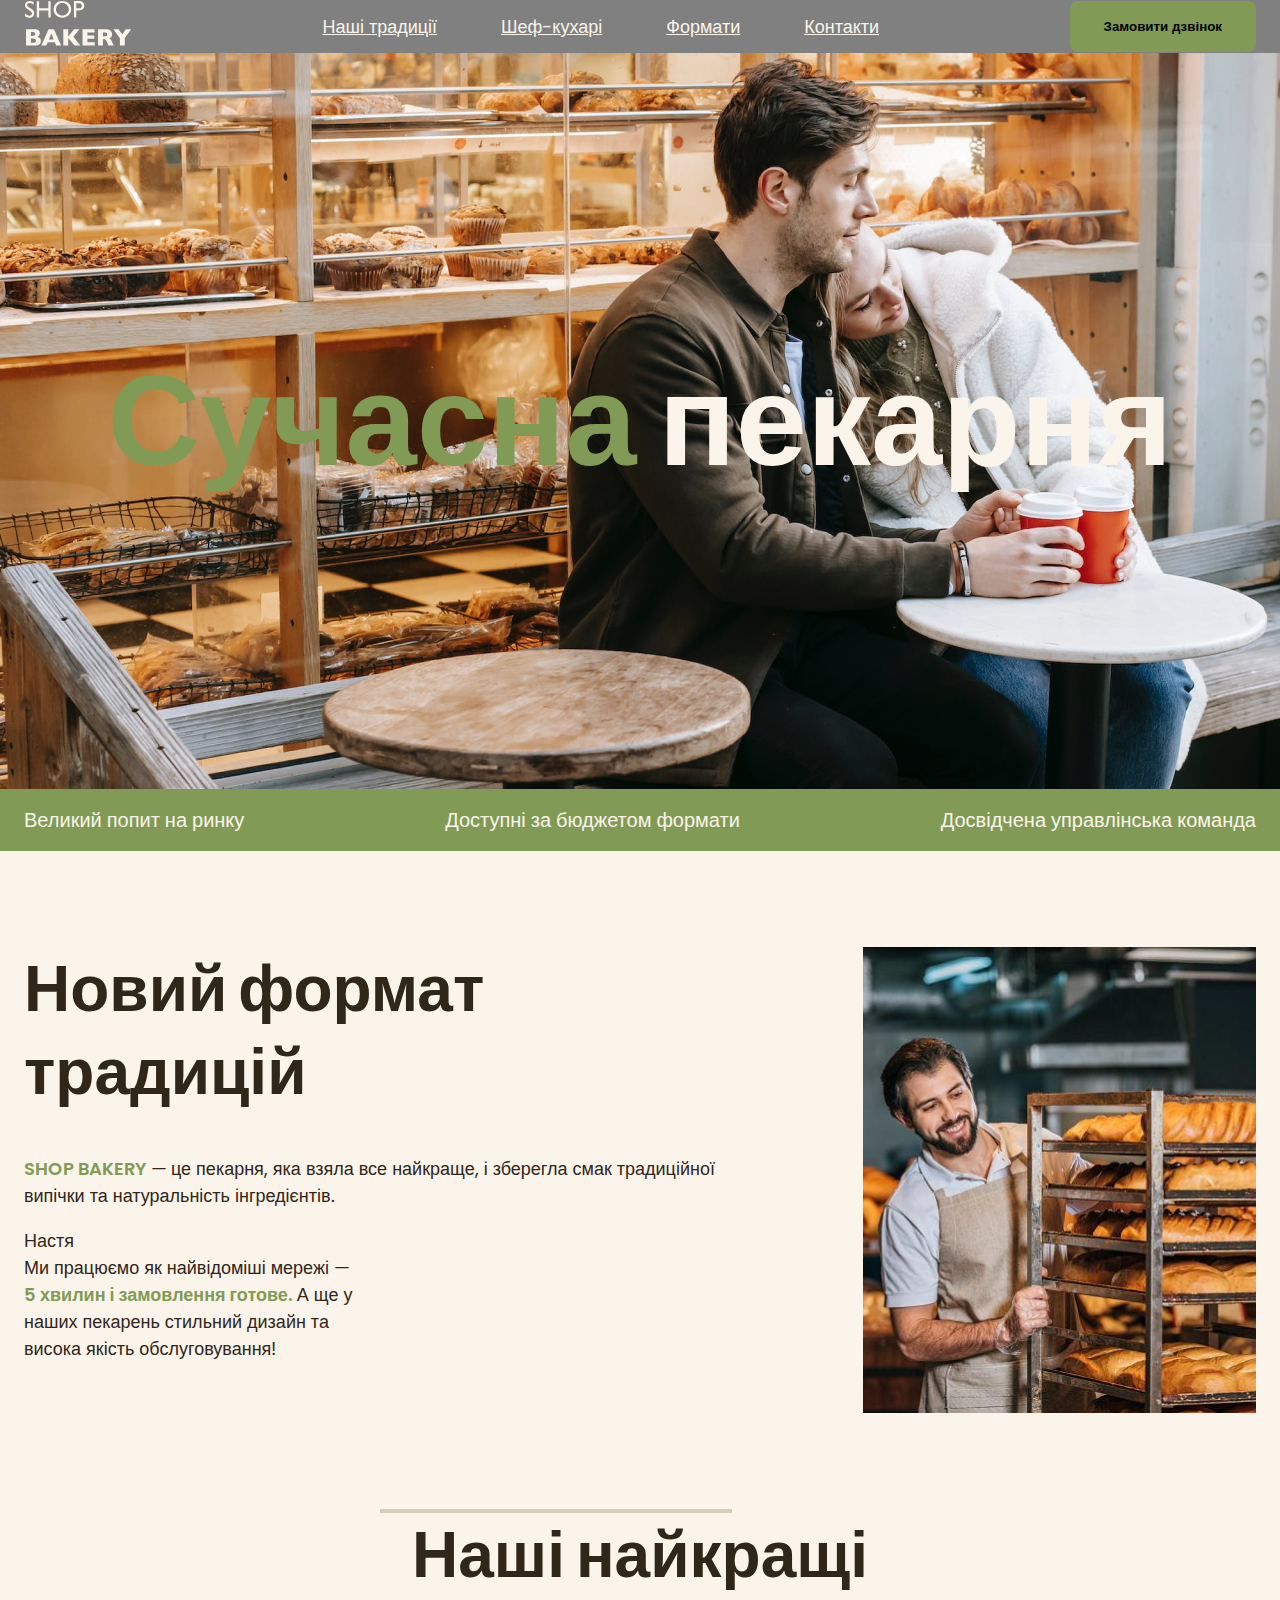
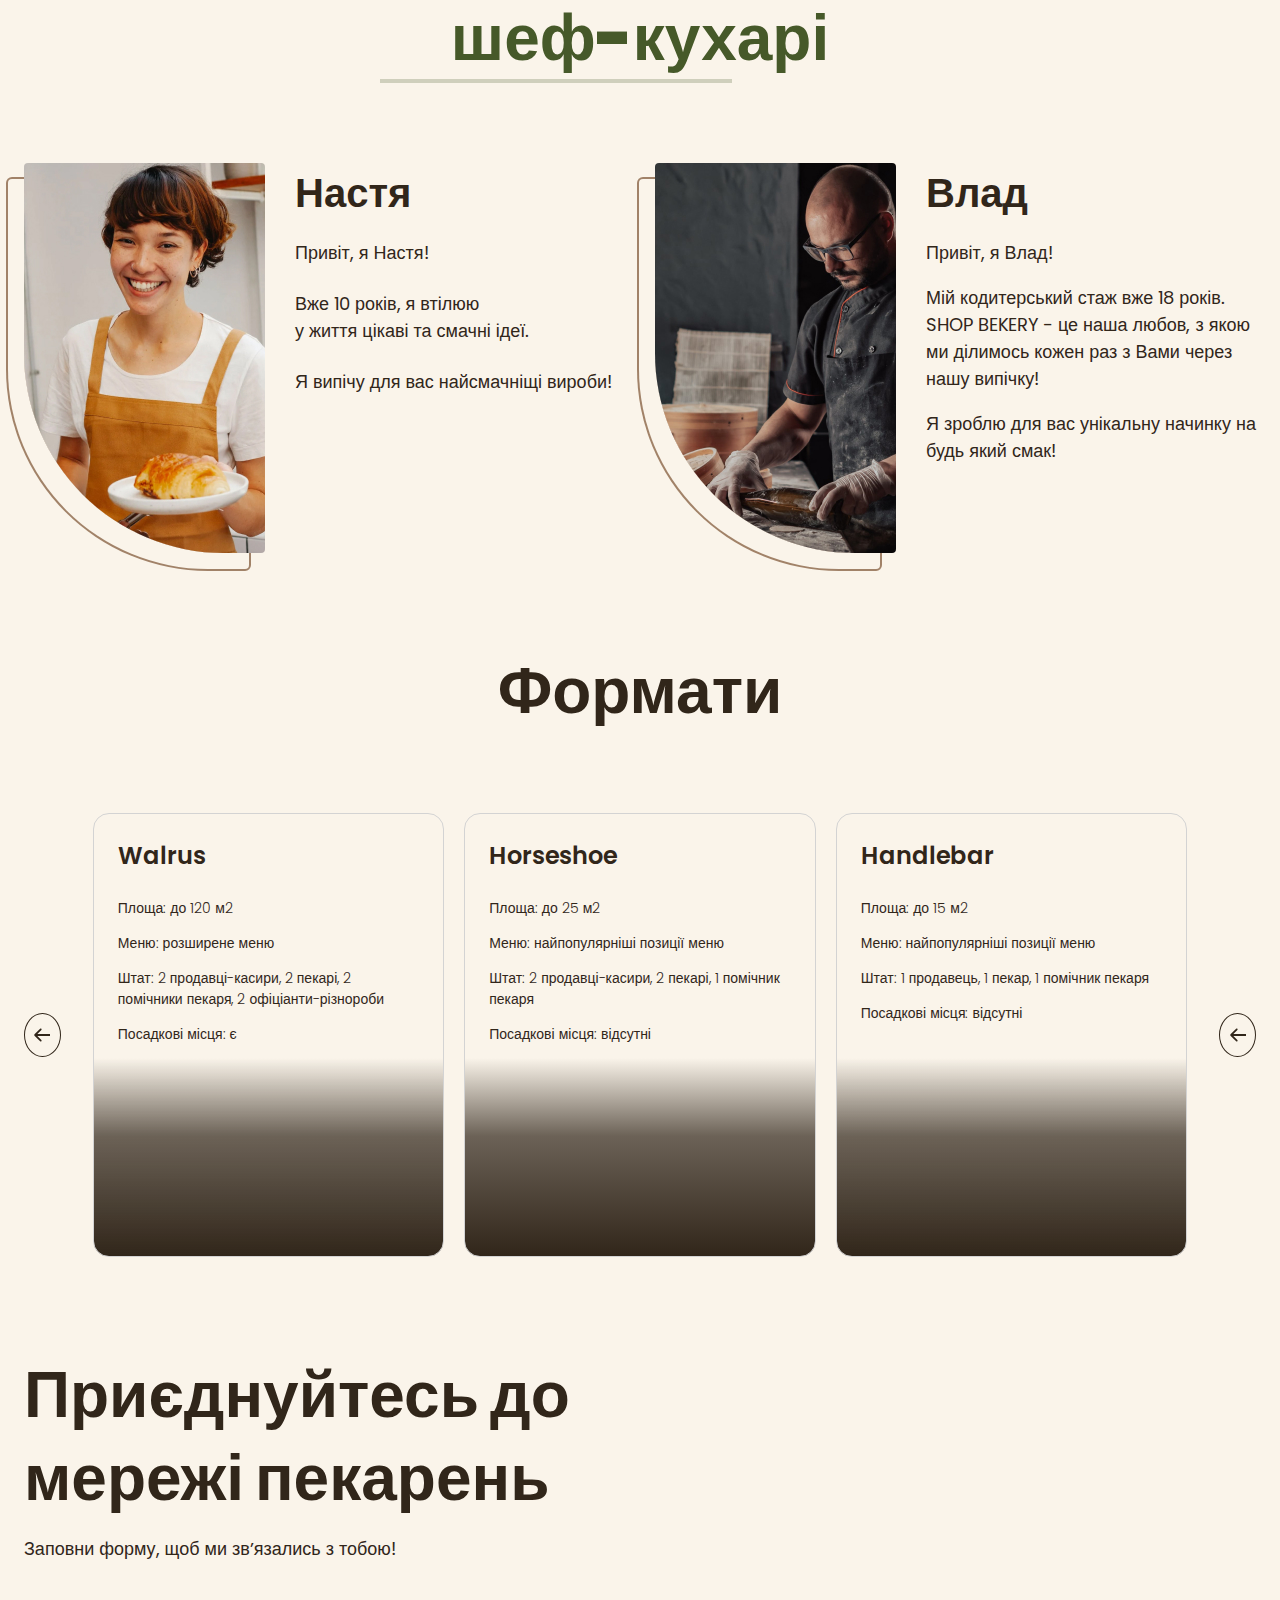
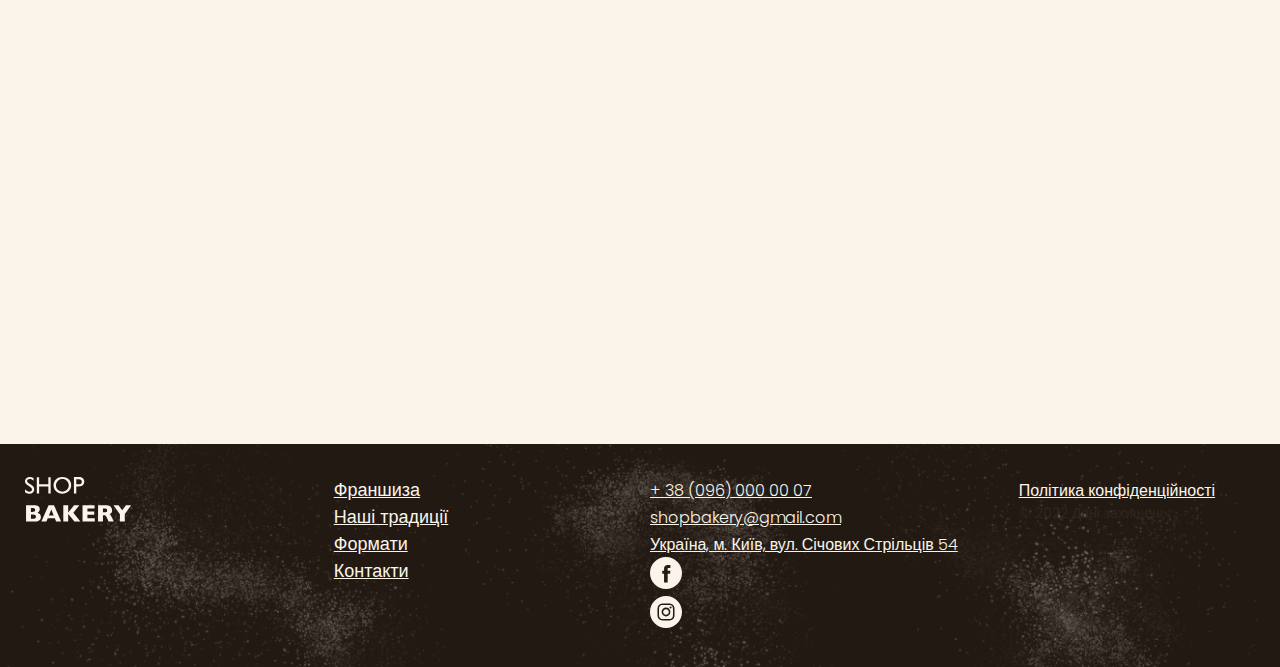
<file: index.html>
<!DOCTYPE html>
<html lang="uk">
  <head>
    <meta charset="UTF-8" />
    <meta name="viewport" content="width=device-width, initial-scale=1.0" />
    <title>Сучасна пекарня</title>
    <!-- Fonts -->
    <!-- <link rel="preconnect" href="https://fonts.googleapis.com" />
    <link rel="preconnect" href="https://fonts.gstatic.com" crossorigin />
    <link
      href="https://fonts.googleapis.com/css2?family=Poppins:ital,wght@0,300;0,400;0,900;1,600&display=swap"
      rel="stylesheet"
    /> -->

    <!-- Styles -->
    <link rel="stylesheet" href="./css/styles.css" />
  </head>
  <body>
    <header class="header">
      <div class="container">
        <div class="header-container">
          <nav class="header-nav">
            <a href="./index.html">
              <img src="./images/logo.svg" alt="Логотип сучасної пекарні" />
            </a>
            <ul class="header-menu">
              <li>
                <a class="link" href="#tradition-section">Наші традиції</a>
              </li>
              <li><a class="link" href="#chefs-section">Шеф-кухарі</a></li>
              <li><a class="link" href="#format-section">Формати</a></li>
              <li><a class="link" href="#contact-section">Контакти</a></li>
            </ul>
          </nav>
          <button class="button" type="button">Замовити дзвінок</button>
        </div>
        <!-- button - order a call -->
      </div>
    </header>
    <main>
      <section class="hero-section">
        <div class="container">
          <h1 class="hero-title">
            <span class="accent">Сучасна</span> пекарня
          </h1>
        </div>
      </section>
      <section class="advantages-section">
        <div class="container">
          <h2 class="visually-hidden">Наші переваги</h2>
          <ul class="advantage-list">
            <li class="advantage-item">Великий попит на ринку</li>
            <li class="advantage-item">Доступні за бюджетом формати</li>
            <li class="advantage-item">Досвідчена управлінська команда</li>
          </ul>
        </div>
      </section>
      <section class="tradition-section section" id="tradition-section">
        <div class="container">
          <div class="traditions-container">
            <div class="traditions-content">
              <h2 class="tradition-title section-title">
                Новий формат традицій
              </h2>
              <p class="tradition-text">
                <span class="brand uppercase">shop bakery</span> — це пекарня,
                яка взяла все найкраще, і зберегла смак традиційної випічки та
                натуральність інгредієнтів.
              </p>
              Настя
              <p class="tradition-text limited">
                Ми працюємо як найвідоміші мережі —
                <span class="brand">5 хвилин і замовлення готове.</span>
                А ще у наших пекарень стильний дизайн та висока якість
                обслуговування!
              </p>
            </div>
            <img src="./images/baker-man.jpg" alt="Чоловік пекар" />
          </div>
        </div>
      </section>
      <section class="section" id="chefs-section">
        <div class="container">
          <h2 class="chefs-title section-title centered">
            Наші найкращі <span class="accent">шеф-кухарі</span>
          </h2>
          <ul class="chefs-list">
            <li class="chefs-item">
              <article class="chef-card">
                <img
                  class="chef-photo"
                  src="./images/nastya-chef.jpg"
                  alt="Nastya chef"
                />
                <div>
                  <h3 class="chef-title">Настя</h3>
                  <div class="chef-text">
                    <p>Привіт, я Настя!</p>
                    <p>
                      Вже 10 років, я втілюю <br />у життя цікаві та смачні
                      ідеї.
                      <br />
                    </p>
                    <p>Я випічу для вас найсмачніщі вироби!</p>
                  </div>
                </div>
              </article>
            </li>
            <li class="chefs-item">
              <article class="chef-card">
                <img
                  class="chef-photo"
                  src="./images/vlad-chef.jpg"
                  alt="Vlad chef"
                />
                <div>
                  <h3 class="chef-title">Влад</h3>
                  <p class="chef-text">Привіт, я Влад!</p>
                  <p class="chef-text">
                    Мій кодитерський стаж вже 18 років. SHOP BEKERY - це наша
                    любов, з якою ми ділимось кожен раз з Вами через нашу
                    випічку!
                  </p>
                  <p class="chef-text">
                    Я зроблю для вас унікальну начинку на будь який смак!
                  </p>
                </div>
              </article>
            </li>
          </ul>
        </div>
      </section>
      <section class="section" id="format-section">
        <div class="container">
          <h2 class="formats-title section-title centered">Формати</h2>
          <div class="formarts-container">
            <button class="carousel-button" type="button">
              <svg width="16" height="16">
                <use href="./images/icons.svg#icon-Arrow-1"></use>
              </svg>
            </button>
            <ul class="formats-list">
              <li class="formats-item">
                <article class="format-card">
                  <h3 class="format-title" lang="en">Walrus</h3>
                  <div class="format-text">
                    <p>Площа: до 120 м2</p>
                    <p>Меню: розширене меню</p>
                    <p>
                      Штат: 2 продавці-касири, 2 пекарі, 2 помічники пекаря, 2
                      офіціанти-різнороби
                    </p>
                    <p>Посадкові місця: є</p>
                  </div>
                </article>
              </li>
              <li class="formats-item">
                <article class="format-card">
                  <h3 class="format-title" lang="en">Horseshoe</h3>
                  <div class="format-text">
                    <p>Площа: до 25 м2</p>
                    <p>Меню: найпопулярніші позиції меню</p>
                    <p>Штат: 2 продавці-касири, 2 пекарі, 1 помічник пекаря</p>
                    <p>Посадкові місця: відсутні</p>
                  </div>
                </article>
              </li>
              <li class="formats-item">
                <article class="format-card">
                  <h3 class="format-title" lang="en">Handlebar</h3>
                  <div class="format-text">
                    <p>Площа: до 15 м2</p>
                    <p>Меню: найпопулярніші позиції меню</p>
                    <p>Штат: 1 продавець, 1 пекар, 1 помічник пекаря</p>
                    <p>Посадкові місця: відсутні</p>
                  </div>
                </article>
              </li>
            </ul>
            <button class="carousel-button" type="button">
              <svg width="16" height="16">
                <use href="./images/icons.svg#icon-Arrow-1"></use>
              </svg>
            </button>
          </div>
        </div>
      </section>
      <section class="contact-section section" s id="contact-section">
        <div class="container">
          <div class="contact-container">
            <div class="contact-form">
              <h2 class="contact-title section-title">
                Приєднуйтесь до мережі пекарень
              </h2>
              <p>Заповни форму, щоб ми звʼязались з тобою!</p>
              <!-- Form -->
            </div>
            <iframe
              class="contact-map"
              src="https://www.google.com/maps/embed?pb=!1m18!1m12!1m3!1d2540.163630435285!2d30.488698376454316!3d50.45667757159326!2m3!1f0!2f0!3f0!3m2!1i1024!2i768!4f13.1!3m3!1m2!1s0x40d4ce637c006b2d%3A0xaf86385f19996ff0!2sSichovykh%20Striltsiv%20St%2C%2054%2C%20Kyiv%2C%2002000!5e0!3m2!1sen!2sua!4v1732463540509!5m2!1sen!2sua"
              width="603"
              height="595"
              allowfullscreen=""
              loading="lazy"
              referrerpolicy="no-referrer-when-downgrade"
            ></iframe>
          </div>
        </div>
      </section>
    </main>
    <footer class="footer">
      <div class="container">
        <div class="footer-container">
          <nav class="footer-nav">
            <div class="footer-logo">
              <a href="#">
                <img src="./images/logo.svg" alt="Логотип сучасної пекарні" />
              </a>
            </div>
            <ul class="footer-menu">
              <li><a class="link" href="#">Франшиза</a></li>
              <li><a class="link" href="#">Наші традиції</a></li>
              <li><a class="link" href="#">Формати</a></li>
              <li><a class="link" href="#">Контакти</a></li>
            </ul>
          </nav>
          <address class="footer-address">
            <ul class="address-list">
              <li>
                <a class="address-link" href="tel:+380960000007"
                  >+ 38 (096) 000 00 07</a
                >
              </li>
              <li>
                <a class="address-link" href="mailto:shopbakery@gmail.com"
                  >shopbakery@gmail.com</a
                >
              </li>
              <li>
                <a
                  class="address-link"
                  href="https://maps.app.goo.gl/sbCwn3ztstqLT4eAA"
                  target="_blank"
                  >Україна, м. Київ, вул. Січових Стрільців 54</a
                >
              </li>
              <li>
                <a href="#">
                  <svg class="address-icon" width="32" height="32">
                    <use href="./images/icons.svg#icon-facebook"></use>
                  </svg>
                  <!-- facebook icon -->
                </a>
              </li>
              <li>
                <a href="#">
                  <!-- instagram icon -->
                  <svg class="address-icon" width="32" height="32">
                    <use href="./images/icons.svg#icon-instagram"></use>
                  </svg>
                </a>
              </li>
            </ul>
            <div class="address-info">
              <a class="address-link" href="#" target="_blank"
                >Політика конфіденційності</a
              >

              <p class="address-copyright">&copy 2022 Дані захищені</p>
            </div>
          </address>
        </div>
      </div>
    </footer>
  </body>
</html>
</file>
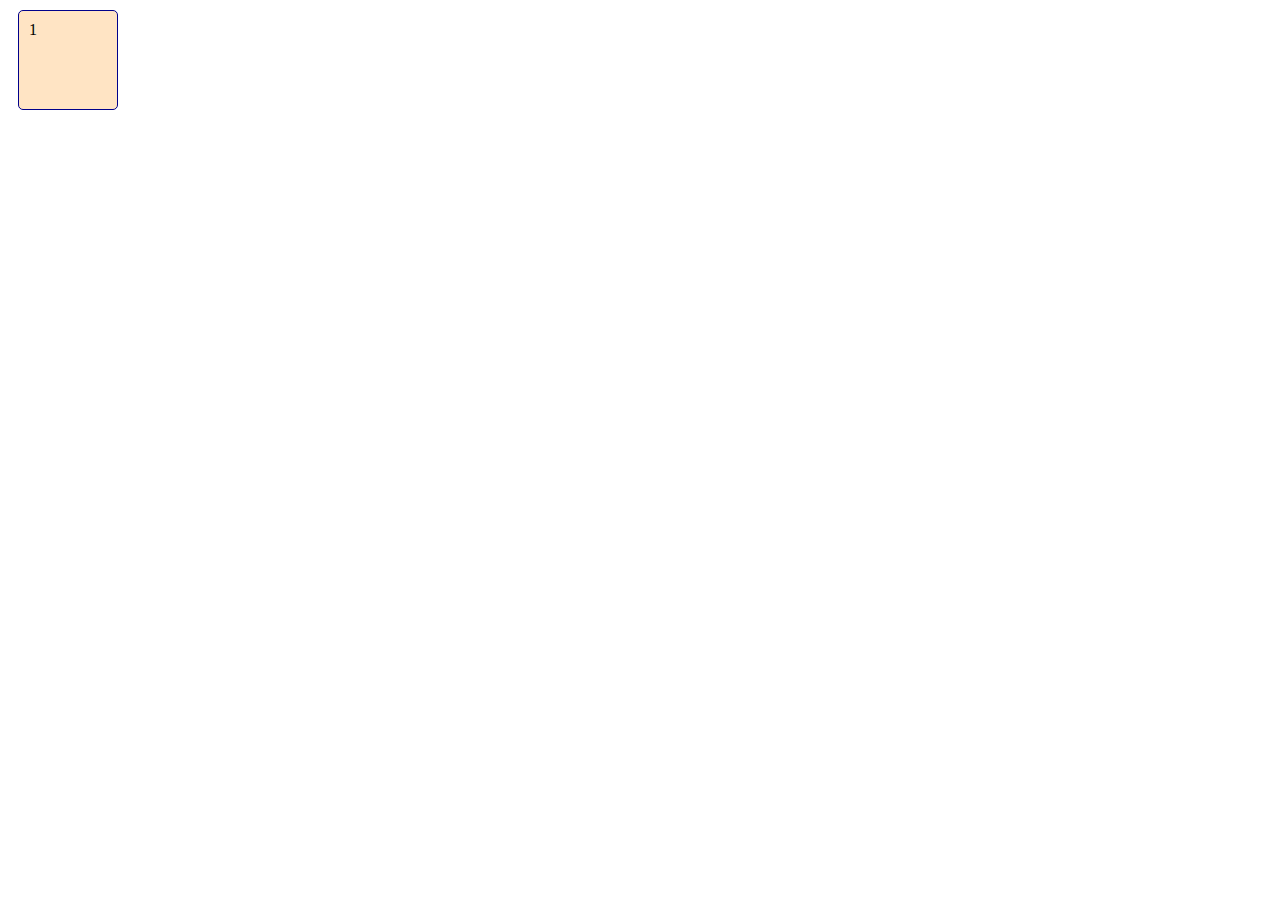
<file: blockmodel.html>
<!DOCTYPE html>
<html lang="en">
  <head>
    <meta charset="UTF-8" />
    <meta name="viewport" content="width=device-width, initial-scale=1.0" />
    <title>Document</title>
    <link rel="stylesheet" href="./test.css" />
  </head>
  <body>
    <div class="box">1</div>
  </body>
</html>
</file>
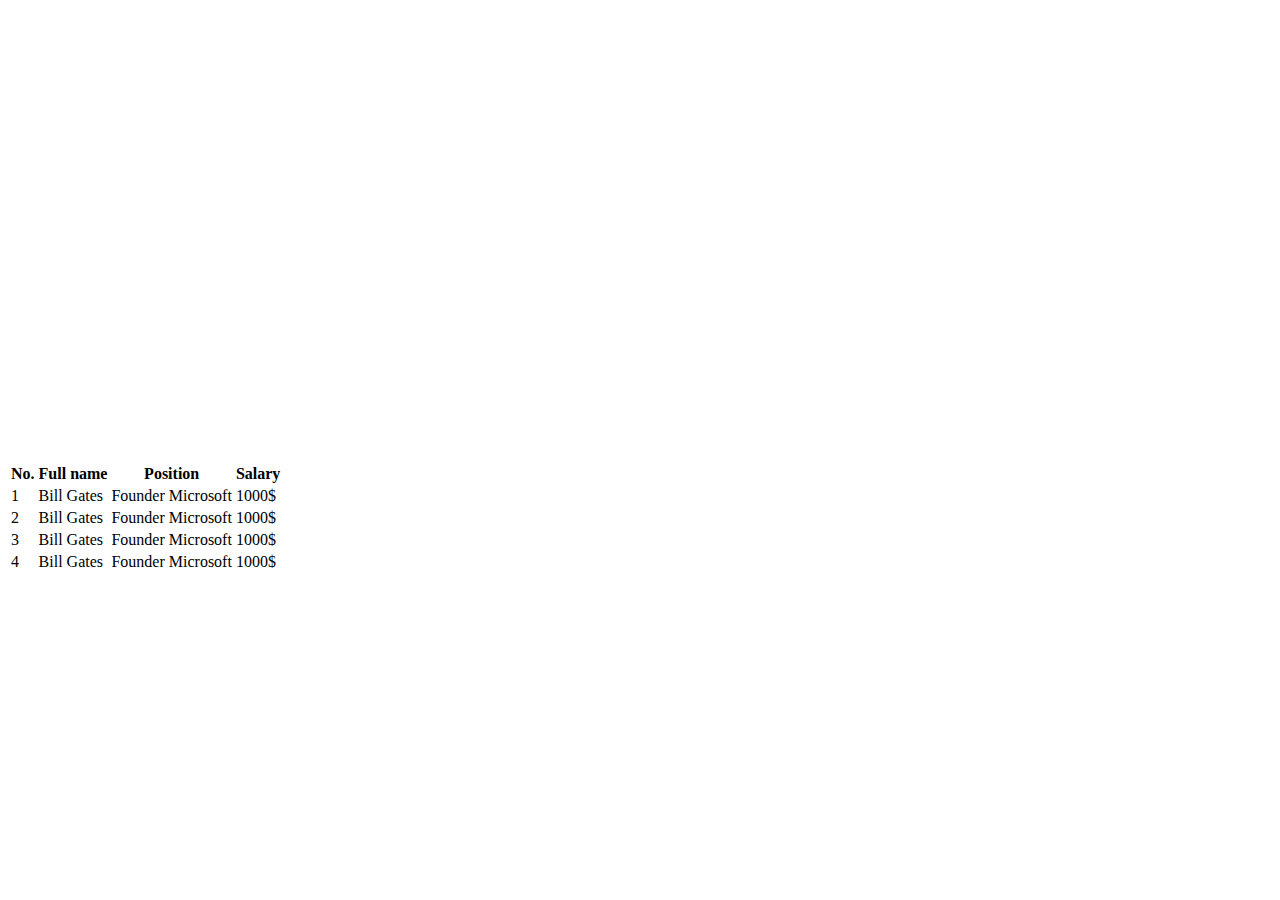
<file: test.html>
<!DOCTYPE html>
<html lang="en">
  <head>
    <meta charset="UTF-8" />
    <meta name="viewport" content="width=device-width, initial-scale=1.0" />
    <title>Test HTML</title>
  </head>
  <body>
    <!-- таблиця тест -->
    <table>
      <thead>
        <tr>
          <th>No.</th>
          <th>Full name</th>
          <th>Position</th>
          <th>Salary</th>
        </tr>
      </thead>
      <tbody>
        <tr>
          <td>1</td>
          <td>Bill Gates</td>
          <td>Founder Microsoft</td>
          <td>1000$</td>
        </tr>
        <tr>
          <td>2</td>
          <td>Bill Gates</td>
          <td>Founder Microsoft</td>
          <td>1000$</td>
        </tr>
        <tr>
          <td>3</td>
          <td>Bill Gates</td>
          <td>Founder Microsoft</td>
          <td>1000$</td>
        </tr>
        <tr>
          <td>4</td>
          <td>Bill Gates</td>
          <td>Founder Microsoft</td>
          <td>1000$</td>
        </tr>
        <iframe
          src="https://www.google.com/maps/embed?pb=!1m18!1m12!1m3!1d82317.64352481402!2d23.986176!3d49.8532352!2m3!1f0!2f0!3f0!3m2!1i1024!2i768!4f13.1!3m3!1m2!1s0x473adb5492321747%3A0xf869b1bc406707f!2s%22Drevny%20Grad%22%20Park%20Hotel!5e0!3m2!1sen!2sua!4v1732463218998!5m2!1sen!2sua"
          width="600"
          height="450"
          style="border: 0"
          allowfullscreen=""
          loading="lazy"
          referrerpolicy="no-referrer-when-downgrade"
        ></iframe>
      </tbody>
      <!-- <tfoot></tfoot> -->
    </table>
  </body>
</html>
</file>
<file: css/styles.css>
@font-face {
  font-display: swap;
  font-family: 'Poppins';
  font-style: normal;
  font-weight: 300;
  src: url('../fonts/poppins-v21-latin-300.woff2') format('woff2');
}
@font-face {
  font-display: swap;
  font-family: 'Poppins';
  font-style: normal;
  font-weight: 400;
  src: url('../fonts/poppins-v21-latin-regular.woff2') format('woff2');
}
@font-face {
  font-display: swap;
  font-family: 'Poppins';
  font-style: normal;
  font-weight: 600;
  src: url('../fonts/poppins-v21-latin-600.woff2') format('woff2');
}
@font-face {
  font-display: swap;
  font-family: 'Poppins';
  font-style: normal;
  font-weight: 900;
  src: url('../fonts/poppins-v21-latin-900.woff2') format('woff2');
}

:root {
  --color-brand-normal: #819b57;
  --color-brand-dark: #465929;
  --color-primary-dark: #31261a;
  --color-primary-light: #faf4ea;
  --color-brand-light: #cfcfbc;
  --color-secondary-dark: #a18268;
}
/* Base */
*,
::after,
::before {
  box-sizing: border-box;
}

h1,
h2,
h3,
h4,
h5,
h6,
p {
  margin-top: 0px;
}
.a {
  display: inline-block;
}
ul {
  margin: 0;
  padding: 0;
  list-style-type: none;
}
.visually-hidden {
  position: absolute;
  left: -10000px;
  top: auto;
  width: 1px;
  height: 1px;
  overflow: hidden;
}

.section {
  padding: 48px 0px;
}
.container {
  width: 100%;
  max-width: 1288px;
  margin: 0 auto;
  padding: 0 24px;
}
body {
  background-color: var(--color-primary-light);
  color: var(--color-primary-dark);
  font-family: 'Poppins', sans-serif;
  font-size: 18px;
  font-weight: 400;
  line-height: 1.5;
  margin: 0;
}
address {
  font-style: normal;
}

/* Header */
.header {
  background-color: grey; /* delete*/
}
.header-container {
  display: flex;
  align-items: center;
  gap: 40px;
}
.header-nav {
  flex-grow: 1;
  display: flex;
  align-items: center;
  gap: 40px;
}
.header-menu {
  display: flex;
  gap: 64px;
  justify-content: center;
  flex-grow: 1;
}
/* Link */
.link {
  color: var(--color-primary-light);
  line-height: 1.5;
}
.link:hover {
  color: var(--color-brand-normal);
  text-decoration: none;
}

/* Button */
.button {
  padding: 16px 32px;
  background-color: var(--color-brand-normal);
  border: 2px solid var(--color-brand-normal);
  border-radius: 8px;
  cursor: pointer;
  font-weight: 600;
}
.button:hover {
  background-color: transparent;
  color: var(--color-brand-dark);
}

/* Hero section */

.hero-section {
  background-image: url('../images/hero-section-background.jpg');
  background-position: top center;
  background-repeat: no-repeat;
  background-size: cover;
  padding: 272px 0px;
}
.hero-title {
  color: var(--color-primary-light);
  text-align: center;
  font-size: 128px;
  font-weight: 900;
  margin-bottom: 0;
}

.hero-title .accent {
  color: var(--color-brand-normal);
}

/* Advantage section */
.advantages-section {
  padding: 16px 0;
  background-color: var(--color-brand-normal);
}
.advantage-list {
  display: flex;
  justify-content: space-between;
  gap: 40px;
}

.advantage-item {
  color: var(--color-primary-light);
  font-weight: 300;
  font-size: 20px;
}

.section-title {
  font-size: 64px;
  font-weight: 900;
  line-height: 1.3;
}

.section-title.centered {
  text-align: center;
}

.section-title .accent {
  color: var(--color-brand-dark);
}
/* Tranditions */
.tradition-section {
  padding-top: 96px;
  gap: 100px;
}
.traditions-container {
  display: flex;
  justify-content: space-between;
  gap: 40px;
}
.traditions-content {
  max-width: 710px;
}

.tradition-title {
  margin-bottom: 42px;
}

.tradition-text .brand {
  color: var(--color-brand-normal);
  font-weight: 600;
}
.tradition-text .uppercase {
  text-transform: uppercase;
}
.tradition-text.limited {
  max-width: 340px;
}
/* Chefs section */

.chef-title {
  font-weight: 600;
  font-size: 40px;
  margin-bottom: 16px;
}
.chefs-title {
  margin: 0 auto 80px;
  max-width: 520px;
}

.chefs-title::before,
.chefs-title::after {
  content: '';

  display: block;

  width: 352px;
  border: 2px solid var(--color-brand-light);
}
.chefs-list {
  display: flex;
  gap: 40px 30px;
  flex-wrap: wrap;
}
.chefs-item {
  flex-basis: calc((100% - 30px) / 2);
}
.chef-card {
  display: flex;
  gap: 30px;
}

.chef-photo {
  border-radius: 4px 4px 4px 200px;
  box-shadow: -16px 16px 0 0 var(--color-primary-light),
    -16px 16px 0 2px var(--color-secondary-dark);
}
.chef-text p {
  margin-bottom: 24px;
}
.chef-text p:last-child {
  margin-bottom: 0;
}
/* Formats section */
.formarts-container {
  display: flex;
  gap: 32px;
  align-items: center;
}
.formats-item {
  flex-basis: calc((100% - 40px) / 3);
}

.formats-list {
  flex-wrap: wrap;
  display: flex;
  gap: 20px;
}

.format-card {
  height: 444px;
  padding: 24px;
  border-radius: 16px;
  border: 1px solid lightgray; /*remve*/
  background-image: linear-gradient(
    180deg,
    rgba(49, 38, 26, 0) 55.21%,
    rgba(49, 38, 26, 0.71) 72.92%,
    #31261a 100%
  );

  /* background-image: url(../images/walrus-format.jpg); */
}
.formats-title {
  margin-bottom: 80px;
}
.format-title {
  font-weight: 600;
  font-size: 24px;
}

.format-text {
  font-weight: 300;
  font-size: 14px;
}
/* Carousel */
.carousel-button {
  display: flex;
  justify-content: center;
  align-items: center;
  flex-shrink: ;
  padding: 0;
  width: 44px;
  height: 44px;
  fill: var(--color-primary-dark);
  background-color: transparent;
  border: 1px solid var(--color-primary-dark);
  border-radius: 50%;
  cursor: pointer;
}
.carousel-button:hover {
  background-color: var(--color-primary-dark);
  fill: var(--color-primary-light);
}

/* Contact section */
.contact-section {
  padding-bottom: 96px;
}
.contact-container {
  display: flex;
  gap: 32px;
}
.contact-map {
  flex-shrink: 0;
  border-radius: 16px;
  border: none;
}
.contact-title {
  margin-bottom: 16px;
}
/* Footer section */
.footer {
  padding: 32px 0;
}
.footer-container {
  display: flex;
  gap: 20px;
}
.footer-nav,
.footer-address {
  flex-basis: 50%;
  display: flex;
  gap: 20px;
}
.footer-logo,
.footer-menu {
  flex-grow: 1;
}
.address-list,
.address-info {
  flex-grow: 1;
}

.address-link {
  color: var(--color-primary-light);
  font-weight: 300;
  font-size: 16px;
}

.address-link:hover {
  color: var(--color-brand-normal);
  text-decoration: none;
}
.address-icon {
  fill: var(--color-primary-light);
}
.address-icon:hover {
  fill: var(--color-brand-normal);
}
.address-copyright {
  font-size: 14px;
}

.footer {
  background-image: url(../images/footer-background.png);
  background-color: var(--color-primary-dark);
  background-repeat: no-repeat;
  background-size: cover;
  background-position: center;
}
</file>
<file: test.css>
.box {
  box-sizing: border-box;
  height: 100px;
  width: 100px;
  background-color: bisque;
  padding: 10px;
  border: 1px solid darkblue;
  border-radius: 5px;
  margin: 10px;
}
</file>
